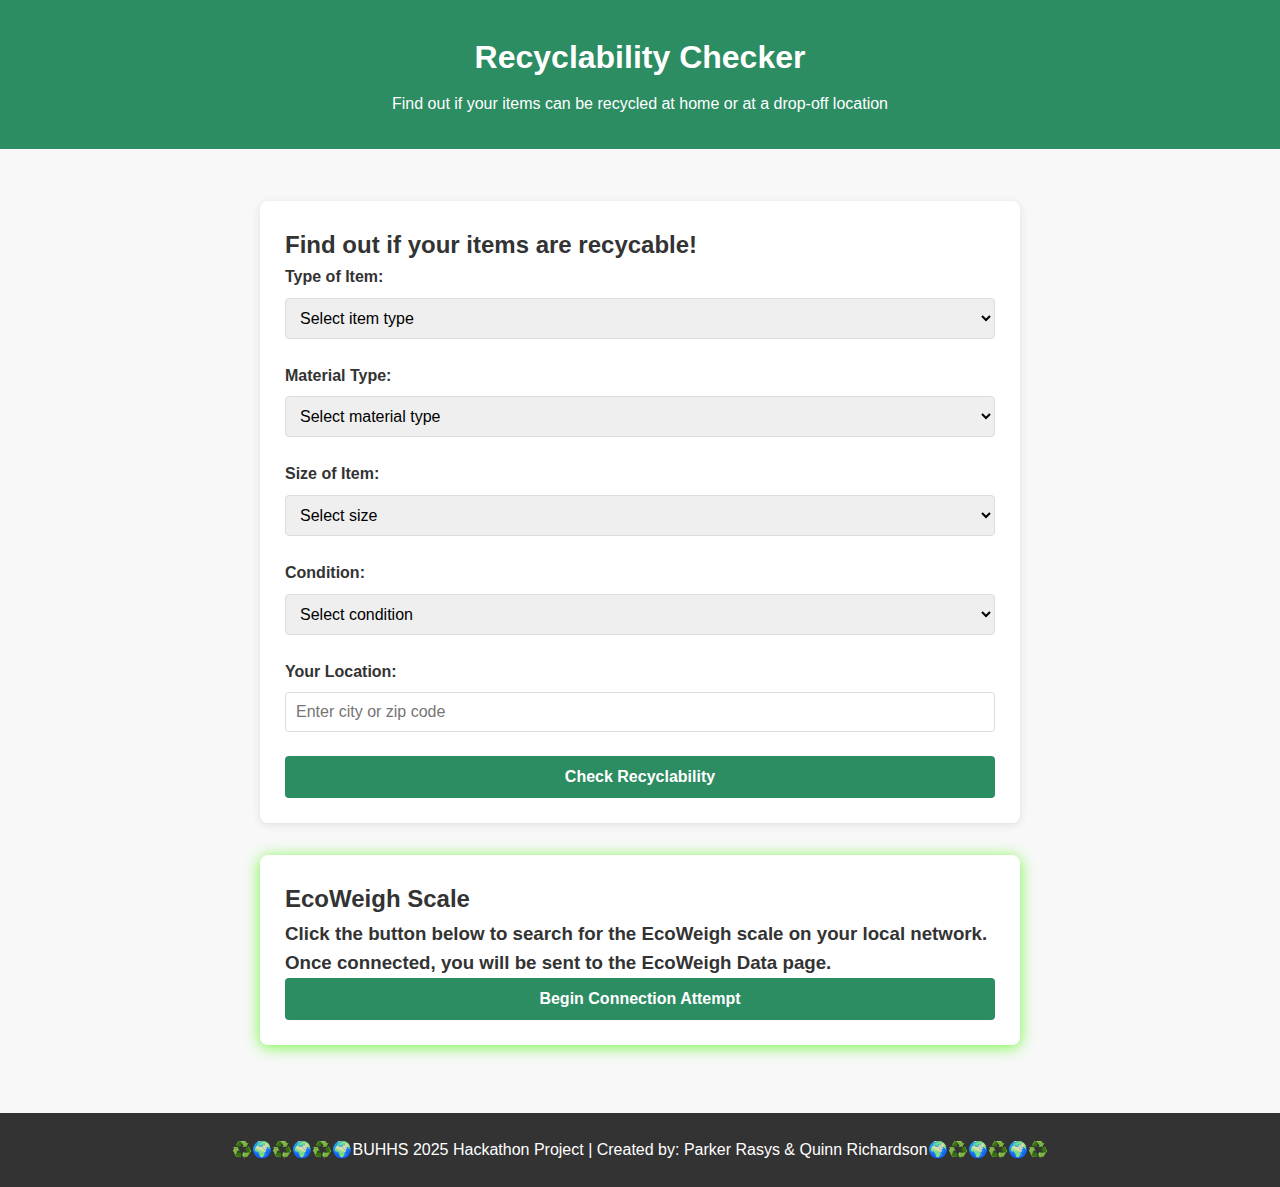
<file: index.html>
<!DOCTYPE html>
<html lang="en">
<head>
  <meta charset="utf-8">
  <meta name="viewport" content="width=device-width, initial-scale=1.0">
  <title>Recycability Checker</title>
  <link rel="icon" type="image/x-icon" href="RecycleLogo.png">
  <link href="style.css" rel="stylesheet" type="text/css" />
</head>
  
<body>
  <header>
    <h1>Recyclability Checker</h1>
    <p>Find out if your items can be recycled at home or at a drop-off location</p>
  </header>

  <main>
    <div class="container">
      <section id="search-section">
        <h2>Find out if your items are recycable!</h2>
        
        <form id="recycling-form">
          <div class="form-group">
            <label for="item-type">Type of Item:</label>
            <select id="item-type" class="dropdown">
              <option value="" selected disabled>Select item type</option>
              <option value="bottle">Bottle</option>
              <option value="container">Container/Packaging</option>
              <option value="bag">Bag/Pouch</option>
              <option value="wrap">Wrap/Film</option>
              <option value="electronic">Electronic Device</option>
              <option value="clothing">Clothing/Textile</option>
              <option value="other">Other Item</option>
            </select>
          </div>

          <div class="form-group">
            <label for="material-type">Material Type:</label>
            <select id="material-type" class="dropdown">
              <option value="" selected disabled>Select material type</option>
              <option value="plastic">Plastic</option>
              <option value="paper">Paper/Cardboard</option>
              <option value="glass">Glass</option>
              <option value="metal">Metal</option>
              <option value="electronics">Electronics</option>
              <option value="textiles">Textiles/Fabric</option>
              <option value="composite">Composite Materials</option>
            </select>
          </div>

          <div class="form-group" id="plastic-types-container">
            <label for="plastic-type">Plastic Type:</label>
            <select id="plastic-type" class="dropdown">
              <option value="" selected disabled>Select plastic type</option>
              <option value="1">Type 1 (PET/PETE)</option>
              <option value="2">Type 2 (HDPE)</option>
              <option value="3">Type 3 (PVC/V)</option>
              <option value="4">Type 4 (LDPE)</option>
              <option value="5">Type 5 (PP)</option>
              <option value="6">Type 6 (PS)</option>
              <option value="7">Type 7 (Other)</option>
              <option value="unknown">Unknown</option>
            </select>
            <div id="material-description" class="material-description"></div>
          </div>

          <div class="form-group">
            <label for="item-size">Size of Item:</label>
            <select id="item-size" class="dropdown">
              <option value="" selected disabled>Select size</option>
              <option value="pocket">Pocket-sized (fits in hand)</option>
              <option value="handheld">Handheld (fits in one hand)</option>
              <option value="medium">Medium (needs two hands)</option>
              <option value="large">Large (difficult to carry alone)</option>
            </select>
          </div>

          <div class="form-group">
            <label for="item-condition">Condition:</label>
            <select id="item-condition" class="dropdown">
              <option value="" selected disabled>Select condition</option>
              <option value="clean">Clean</option>
              <option value="dirty">Dirty (can be cleaned)</option>
              <option value="contaminated">Contaminated (cannot be cleaned)</option>
            </select>
          </div>

          <div class="form-group">
            <label for="location">Your Location:</label>
            <input type="text" id="location" placeholder="Enter city or zip code">
          </div>

          <button type="submit" id="check-btn">Check Recyclability</button>
        </form>
      </section>

      <section id="results-section" class="hidden">
        <h2>Recycling Results</h2>
        <div id="recyclability-result"></div>
        
        <div id="suggestions-container" class="hidden">
          <h3>Suggested Drop-off Locations</h3>
          <div id="locations-list"></div>
        </div>
        
        <div id="recycling-info" class="hidden">
          <h3>Additional Information</h3>
          <div id="info-content"></div>
        </div>
        
        <button id="search-again-btn">Search Again</button>
      </section>

       <section id="eco-way-searcher">
        <h2>EcoWeigh Scale</h2>
        <div id="eco-weigh-connection-info">
          <h3>Click the button below to search for the EcoWeigh scale on your local network. Once connected, you will be sent to the EcoWeigh Data page.</h3>
          <div id="locations-list"></div>
        </div>
        
        <button id="search-for-scale" onclick="window.location.href='ecoweigh.html';">
  Begin Connection Attempt
</button>
      </section>
    </div>
  </main>

  <footer>
    <p>♻️🌍♻️🌍♻️🌍BUHHS 2025 Hackathon Project | Created by: Parker Rasys & Quinn Richardson🌍♻️🌍♻️🌍♻️</p>
  </footer>

  <script src="script.js"></script>
</body>
</html>
</file>
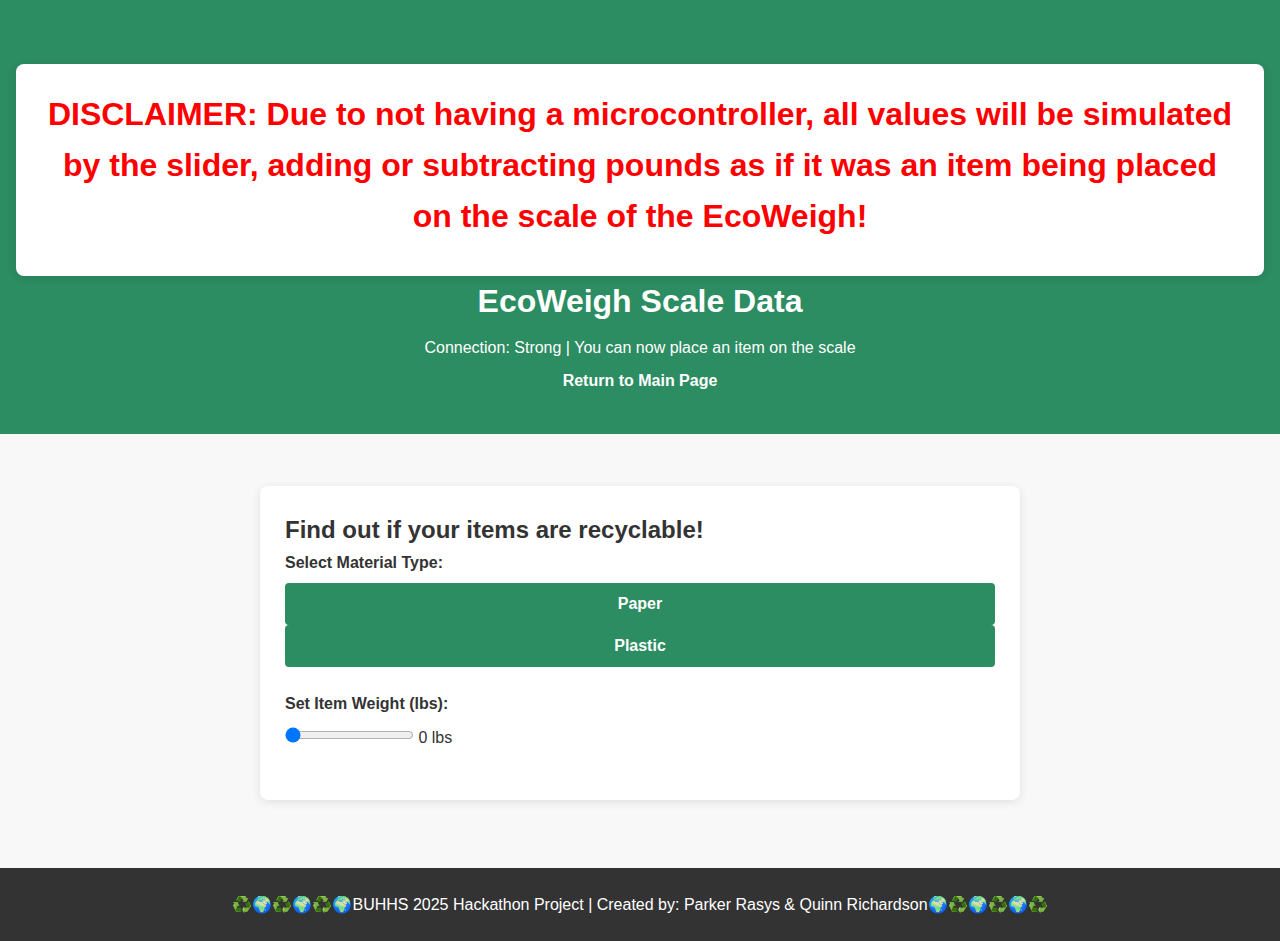
<file: ecoweigh.html>
<!DOCTYPE html>
<html lang="en">
<head>
  <meta charset="utf-8">
  <meta name="viewport" content="width=device-width, initial-scale=1.0">
  <title>EcoWeigh Scale</title>
  <link rel="icon" type="image/x-icon" href="RecycleLogo.png">
  <link href="style.css" rel="stylesheet" type="text/css" />
</head>
  
<body>
  <header>
    <section id="search-section">
<h1><span style="color: red;">DISCLAIMER: Due to not having a microcontroller, all values will be simulated by the slider, adding or subtracting pounds as if it was an item being placed on the scale of the EcoWeigh!</span></h1>
    </section>
      <h1>EcoWeigh Scale Data</h1>
    <p>Connection: Strong | You can now place an item on the scale</p>
    <button id="search-for-scale" onclick="window.location.href='index.html';">
      Return to Main Page
    </button>
  </header>

  <main>
    <div class="container">
      <section id="search-section">
        <h2>Find out if your items are recyclable!</h2>
        
        <form id="recycling-form">
          <div class="form-group">
            <label for="material-type">Select Material Type:</label>
            <button type="button" class="material-btn" id="paper-btn">Paper</button>
            <button type="button" class="material-btn" id="plastic-btn">Plastic</button>
          </div>

          <div class="form-group">
            <label for="item-weight">Set Item Weight (lbs):</label>
            <input type="range" id="item-weight" min="0" max="50" value="0" class="slider">
            <span id="weight-value">0 lbs</span>
          </div>

          <div id="resource-savings" class="form-group hidden">
            <h3>Resources Saved:</h3>
            <p id="saved-wood">Wood: 0 lbs</p>
            <p id="saved-crude-oil">Crude Oil: 0 lbs</p>
          </div>
        </form>
      </section>
    </div>
  </main>

  <footer>
    <p>♻️🌍♻️🌍♻️🌍BUHHS 2025 Hackathon Project | Created by: Parker Rasys & Quinn Richardson🌍♻️🌍♻️🌍♻️</p>
  </footer>

 <script>
  const weightSlider = document.getElementById('item-weight');
  const weightValue = document.getElementById('weight-value');
  const resourceSavings = document.getElementById('resource-savings');
  const savedWood = document.getElementById('saved-wood');
  const savedCrudeOil = document.getElementById('saved-crude-oil');

  weightSlider.addEventListener('input', function() {
    weightValue.textContent = weightSlider.value + ' lbs';
    updateResourceSavings();
  });

  let selectedMaterial = '';
  
  document.getElementById('paper-btn').addEventListener('click', () => {
    savedCrudeOil.textContent = `Crude Oil: 0.00 lbs`;
    selectedMaterial = 'paper';
    weightSlider.value = 0;
    weightValue.textContent = '0 lbs';
    updateResourceSavings();
  });

  document.getElementById('plastic-btn').addEventListener('click', () => {
    savedWood.textContent = `Wood: 0.00 lbs`;
    selectedMaterial = 'plastic';
    weightSlider.value = 0;
    weightValue.textContent = '0 lbs';
    updateResourceSavings();
  });

  function updateResourceSavings() {
    if (selectedMaterial === 'paper') {
      resourceSavings.classList.remove('hidden');
      savedWood.textContent = `Wood: ${(weightSlider.value * 2.75).toFixed(2)} lbs`;
    } else if (selectedMaterial === 'plastic') {
      resourceSavings.classList.remove('hidden');
      savedCrudeOil.textContent = `Crude Oil: ${(weightSlider.value * 2.5).toFixed(2)} lbs`;
    } else {
      resourceSavings.classList.add('hidden');
    }
  }
</script>

  
  <script src="script.js"></script>
</body>
</html>
</file>
<file: style.css>
* {
  margin: 0;
  padding: 0;
  box-sizing: border-box;
}

html {
  height: 100%;
  width: 100%;
  font-family: 'Arial', sans-serif;
}

body {
  min-height: 100%;
  line-height: 1.6;
  color: #333;
  background-color: #f8f8f8;
}

.container {
  max-width: 800px;
  margin: 0 auto;
  padding: 20px;
}

/* Header styles */
header {
  background-color: #2c8c62;
  color: white;
  text-align: center;
  padding: 2rem 1rem;
}

header h1 {
  margin-bottom: 0.5rem;
}

/* Form styles */
#search-section {
  background-color: white;
  border-radius: 8px;
  box-shadow: 0 2px 10px rgba(0, 0, 0, 0.1);
  padding: 25px;
  margin-top: 2rem;
}

.form-group {
  margin-bottom: 1.5rem;
}

label {
  display: block;
  margin-bottom: 0.5rem;
  font-weight: bold;
}

.dropdown, input[type="text"] {
  width: 100%;
  padding: 10px;
  border: 1px solid #ddd;
  border-radius: 4px;
  font-size: 16px;
}

button {
  background-color: #2c8c62;
  color: white;
  border: none;
  padding: 12px 20px;
  border-radius: 4px;
  cursor: pointer;
  font-size: 16px;
  font-weight: bold;
  transition: background-color 0.3s;
  width: 100%;
}

item-button {
  background-color: #2c8c62;
  color: white;
  border: none;
  padding: 12px 20px;
  border-radius: 4px;
  cursor: pointer;
  font-size: 16px;
  font-weight: bold;
  transition: background-color 0.3s;
  width: 100%;
}

button:hover {
  background-color: #236e4e;
}

/* Results section */
#results-section {
  background-color: white;
  border-radius: 8px;
  box-shadow: 0 2px 10px rgba(0, 0, 0, 0.1);
  padding: 25px;
  margin-top: 2rem;
}

#recyclability-result {
  padding: 15px;
  margin: 1rem 0;
  border-radius: 4px;
  text-align: center;
  font-weight: bold;
  font-size: 18px;
}

.recyclable {
  background-color: #d4edda;
  color: #155724;
  border: 1px solid #c3e6cb;
}

.not-recyclable {
  background-color: #f8d7da;
  color: #721c24;
  border: 1px solid #f5c6cb;
}

.drop-off-only {
  background-color: #fff3cd;
  color: #856404;
  border: 1px solid #ffeeba;
}

#suggestions-container {
  margin-top: 1.5rem;
}

.location-item {
  border: 1px solid #ddd;
  padding: 15px;
  margin-bottom: 10px;
  border-radius: 4px;
  background-color: #f9f9f9;
}

.location-name {
  font-weight: bold;
  margin-bottom: 5px;
}

#recycling-info {
  margin-top: 1.5rem;
  padding: 15px;
  background-color: #e9f7ef;
  border-radius: 4px;
}

#search-again-btn {
  margin-top: 1.5rem;
}

/* EcoWeigh section */
#eco-way-searcher {
  background-color: white;
  border-radius: 8px;
  box-shadow: 0 2px 15px rgba(71, 250, 0, 0.75);
  padding: 25px;
  margin-top: 2rem;
}

/* Footer styles */
footer {
  margin-top: 3rem;
  text-align: center;
  padding: 1.5rem;
  background-color: #333;
  color: white;
}

/* Material description styles */
.material-description {
  margin-top: 8px;
  padding: 10px;
  background-color: #f0f8ff;
  border-left: 3px solid #2c8c62;
  font-size: 14px;
  border-radius: 4px;
}

/* Utility classes */
.hidden {
  display: none;
}

/* Responsive styles */
@media (max-width: 768px) {
  .container {
    padding: 15px;
  }
  
  header {
    padding: 1.5rem 1rem;
  }
  
  #search-section, #results-section {
    padding: 20px;
  }
}
</file>
